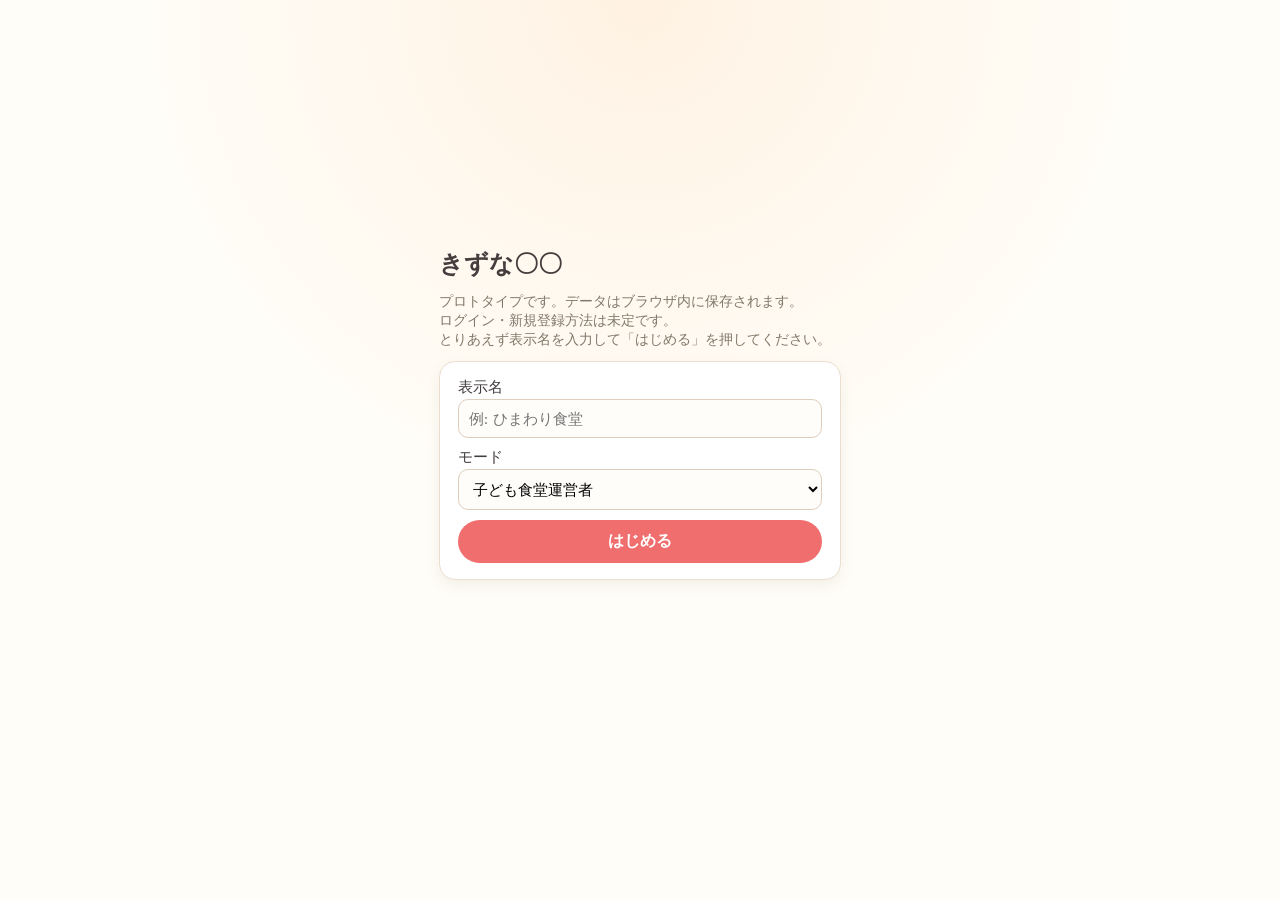
<file: index.html>
<!doctype html>
<html lang="ja">
  <head>
    <meta charset="UTF-8" />
    <meta name="viewport" content="width=device-width, initial-scale=1.0" />
    <title>きずな〇〇 - ログイン</title>
    <link rel="stylesheet" href="./styles.css" />
  </head>
  <body>
    <main id="loginView" class="login"></main>
    <script src="./shared.js"></script>
    <script src="./scripts/login.js"></script>
  </body>
</html>
</file>
<file: styles.css>
@import url("https://fonts.googleapis.com/css2?family=Material+Symbols+Outlined:opsz,wght,FILL,GRAD@24,500,0,0");
@import url("./styles/foundation.css");
@import url("./styles/components.css");
@import url("./styles/navigation.css");
@import url("./styles/chat.css");
@import url("./styles/chat-room.css");
@import url("./styles/user-detail.css");
</file>
